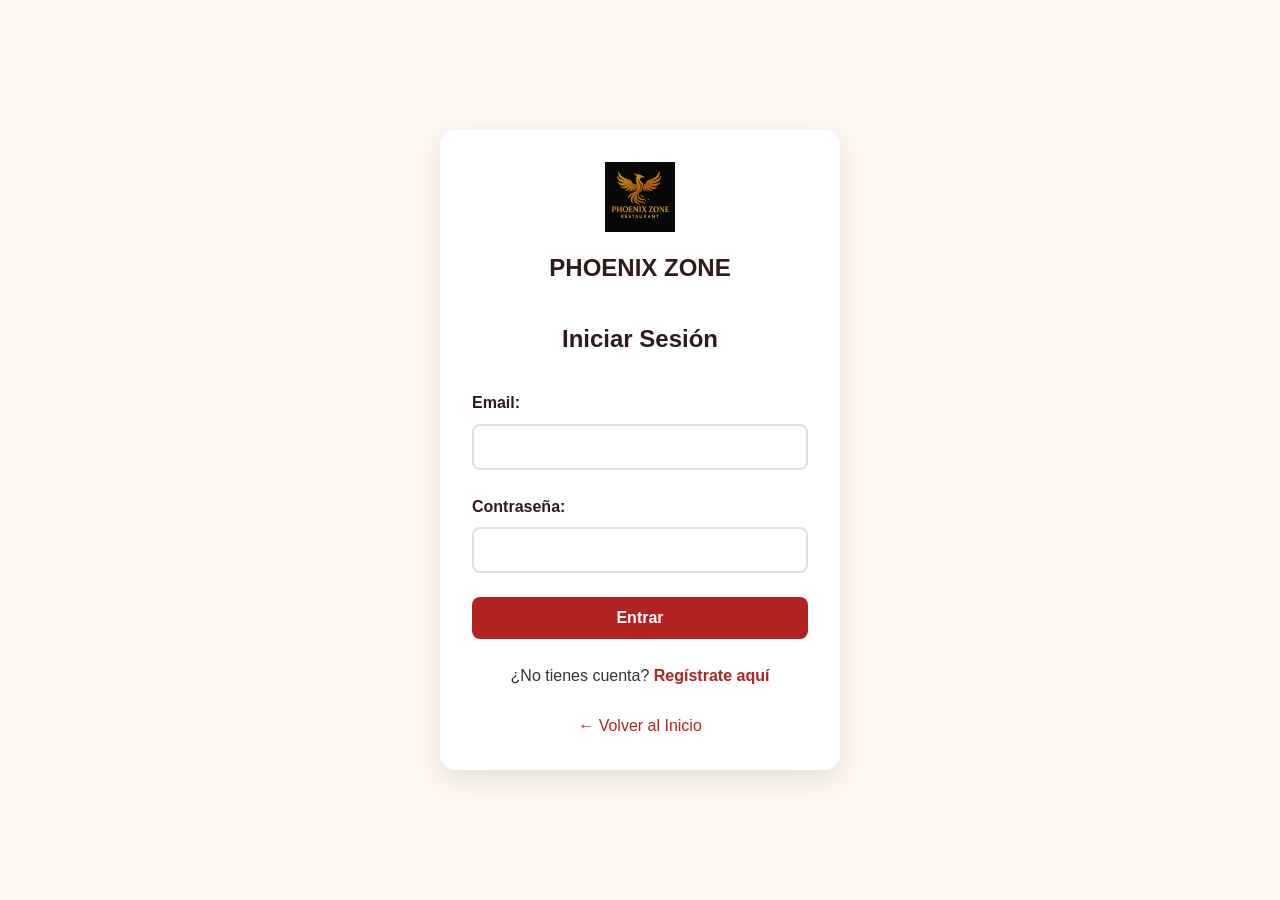
<file: Pagina/login.html>
<!DOCTYPE html>
<html lang="es">
<head>
    <meta charset="UTF-8">
    <meta name="viewport" content="width=device-width, initial-scale=1.0">
    <title>Login - PHOENIX ZONE</title>
    <link rel="stylesheet" href="css/style.css">
    <style>
        .login-logo img {
            height: 70px;
            width: auto;
            margin-bottom: 10px;
        }
    </style>
</head>
<body>
    <div class="login-container">
        <div class="login-box">
            <!-- Logo -->
            <div class="login-logo">
                <img src="images/logo.jpg" alt="PHOENIX ZONE">
                <h1>PHOENIX ZONE</h1>
            </div>

            <!-- Formulario Login -->
            <form id="loginForm" class="auth-form">
                <h2>Iniciar Sesión</h2>
                
                <div class="input-group">
                    <label>Email:</label>
                    <input type="email" id="loginEmail" required>
                </div>
                
                <div class="input-group">
                    <label>Contraseña:</label>
                    <input type="password" id="loginPassword" required>
                </div>
                
                <button type="submit" class="btn-primary">Entrar</button>
                
                <p class="auth-link">
                    ¿No tienes cuenta? 
                    <a href="#" onclick="mostrarRegistro()">Regístrate aquí</a>
                </p>
            </form>

            <!-- Formulario Registro -->
            <form id="registroForm" class="auth-form hidden">
                <h2>Crear Cuenta</h2>
                
                <div class="input-group">
                    <label>Nombre completo:</label>
                    <input type="text" id="regNombre" required>
                </div>
                
                <div class="input-group">
                    <label>Email:</label>
                    <input type="email" id="regEmail" required>
                </div>
                
                <div class="input-group">
                    <label>Teléfono:</label>
                    <input type="tel" id="regTelefono">
                </div>
                
                <div class="input-group">
                    <label>Contraseña:</label>
                    <input type="password" id="regPassword" required>
                </div>

                <div class="input-group">
                    <label>Confirmar Contraseña:</label>
                    <input type="password" id="registro-confirm-password" required>
                </div>
                
                <button type="submit" class="btn-primary">Registrarse</button>
                
                <p class="auth-link">
                    ¿Ya tienes cuenta? 
                    <a href="#" onclick="mostrarLogin()">Inicia sesión aquí</a>
                </p>
            </form>

            <a href="index.html" class="btn-volver">← Volver al Inicio</a>
        </div>
    </div>

    <!-- JavaScript organizado -->
    <script src="js/login.js"></script>
</body>
</html>
</file>
<file: Pagina/css/style.css>
/* style.css - Estilos completos mejorados */

/* Variables de colores */
:root {
    --color-rojo: #B22222;
    --color-naranja: #FF8C00;
    --color-oscuro: #2F1B1B;
    --color-claro: #FFF8F0;
    --color-blanco: #FFFFFF;
    --color-texto: #333333;
    --color-exito: #28a745;
    --color-error: #dc3545;
}

/* Reset básico */
* {
    margin: 0;
    padding: 0;
    box-sizing: border-box;
}

body {
    font-family: 'Arial', sans-serif;
    line-height: 1.6;
    color: var(--color-texto);
    background: var(--color-claro);
}

.container {
    max-width: 1200px;
    margin: 0 auto;
    padding: 0 20px;
}

/* ===== BANNER PROMOCIONAL ===== */
.promo-banner {
    background: linear-gradient(135deg, var(--color-naranja), var(--color-rojo));
    color: var(--color-blanco);
    text-align: center;
    padding: 10px;
    position: relative;
    font-weight: bold;
}

.promo-banner button {
    position: absolute;
    right: 15px;
    background: none;
    border: none;
    color: var(--color-blanco);
    cursor: pointer;
    font-size: 1.2rem;
}

/* ===== NAVEGACIÓN MEJORADA ===== */
.navbar {
    background: var(--color-oscuro);
    padding: 1rem 0;
    position: fixed;
    width: 100%;
    top: 0;
    z-index: 1000;
    box-shadow: 0 2px 10px rgba(0,0,0,0.3);
}

.nav-container {
    max-width: 1200px;
    margin: 0 auto;
    padding: 0 20px;
    display: flex;
    justify-content: space-between;
    align-items: center;
}

.logo {
    display: flex;
    align-items: center;
    color: var(--color-blanco);
}

.logo-img {
    height: 40px;
    margin-right: 10px;
}

.logo-text {
    font-size: 1.5rem;
    font-weight: bold;
}

.estado-restaurante {
    margin-left: 2rem;
}

#estado-texto {
    background: var(--color-exito);
    color: var(--color-blanco);
    padding: 5px 10px;
    border-radius: 20px;
    font-size: 0.8rem;
    font-weight: bold;
}

#estado-texto.cerrado {
    background: var(--color-error);
}

.nav-menu {
    display: flex;
    list-style: none;
    gap: 2rem;
    align-items: center;
}

.nav-menu a {
    color: var(--color-blanco);
    text-decoration: none;
    transition: color 0.3s;
}

.nav-menu a:hover {
    color: var(--color-naranja);
}

.login-btn a {
    background: var(--color-rojo);
    color: var(--color-blanco);
    padding: 0.5rem 1.5rem;
    border-radius: 20px;
    text-decoration: none;
    transition: background 0.3s;
}

.login-btn a:hover {
    background: var(--color-naranja);
}

.menu-toggle {
    display: none;
    background: none;
    border: none;
    color: var(--color-blanco);
    font-size: 1.5rem;
    cursor: pointer;
}

/* ===== HERO SECTION MEJORADA ===== */
.hero {
    background: linear-gradient(rgba(47, 27, 27, 0.8), rgba(178, 34, 34, 0.6)), url('../images/backgrounds/hero-bg.jpg');
    background-size: cover;
    background-position: center;
    background-attachment: fixed;
    height: 100vh;
    display: flex;
    align-items: center;
    justify-content: center;
    text-align: center;
    color: var(--color-blanco);
    margin-top: 0;
}

.hero-content h1 {
    font-size: 3.5rem;
    margin-bottom: 1rem;
    text-shadow: 2px 2px 4px rgba(0,0,0,0.5);
}

.hero-content p {
    font-size: 1.5rem;
    margin-bottom: 2rem;
    text-shadow: 1px 1px 2px rgba(0,0,0,0.5);
}

.hero-buttons {
    display: flex;
    gap: 1rem;
    justify-content: center;
    flex-wrap: wrap;
}

.cta-button {
    background: var(--color-naranja);
    color: var(--color-blanco);
    padding: 15px 30px;
    text-decoration: none;
    border-radius: 25px;
    font-size: 1.1rem;
    font-weight: bold;
    display: inline-block;
    transition: transform 0.3s, background 0.3s;
}

.cta-button:hover {
    background: var(--color-rojo);
    transform: translateY(-2px);
}

.cta-button.secondary {
    background: transparent;
    border: 2px solid var(--color-blanco);
}

.cta-button.secondary:hover {
    background: var(--color-blanco);
    color: var(--color-rojo);
}

/* ===== FEATURES SECTION ===== */
.features-section {
    padding: 80px 0;
    background: var(--color-blanco);
}

.features-grid {
    display: grid;
    grid-template-columns: repeat(auto-fit, minmax(250px, 1fr));
    gap: 2rem;
}

.feature-card {
    text-align: center;
    padding: 2rem;
    background: var(--color-claro);
    border-radius: 10px;
    transition: transform 0.3s;
}

.feature-card:hover {
    transform: translateY(-5px);
}

.feature-icon {
    font-size: 3rem;
    margin-bottom: 1rem;
}

.feature-card h3 {
    color: var(--color-oscuro);
    margin-bottom: 1rem;
}

.feature-card p {
    color: #666;
}

/* ===== MENÚ SECTION MEJORADA ===== */
.menu-section {
    padding: 80px 0;
    background: var(--color-claro);
}

.menu-section h2 {
    text-align: center;
    margin-bottom: 3rem;
    font-size: 2.5rem;
    color: var(--color-oscuro);
}

.menu-category {
    margin-bottom: 4rem;
}

.menu-category h3 {
    color: var(--color-rojo);
    margin-bottom: 2rem;
    font-size: 1.5rem;
    border-left: 4px solid var(--color-naranja);
    padding-left: 15px;
}

.menu-items {
    display: grid;
    grid-template-columns: repeat(auto-fit, minmax(300px, 1fr));
    gap: 2rem;
}

.menu-item {
    background: var(--color-blanco);
    padding: 1.5rem;
    border-radius: 10px;
    box-shadow: 0 5px 15px rgba(0,0,0,0.1);
    transition: transform 0.3s;
    border-left: 4px solid var(--color-naranja);
}

.menu-item:hover {
    transform: translateY(-5px);
}

.item-header {
    display: flex;
    justify-content: space-between;
    align-items: center;
    margin-bottom: 1rem;
}

.item-header h4 {
    color: var(--color-oscuro);
    font-size: 1.2rem;
}

.price {
    color: var(--color-rojo);
    font-weight: bold;
    font-size: 1.3rem;
}

.menu-item p {
    color: #666;
    margin-bottom: 1.5rem;
}

.btn-agregar {
    background: var(--color-naranja);
    color: var(--color-blanco);
    border: none;
    padding: 12px 20px;
    border-radius: 25px;
    cursor: pointer;
    font-weight: bold;
    width: 100%;
    transition: background 0.3s;
}

.btn-agregar:hover {
    background: var(--color-rojo);
}

/* ===== SECCIÓN RESEÑAS ===== */
.reseñas-section {
    padding: 80px 0;
    background: var(--color-blanco);
}

.reseñas-section h2 {
    text-align: center;
    margin-bottom: 3rem;
    color: var(--color-oscuro);
}

.reseñas-grid {
    display: grid;
    grid-template-columns: repeat(auto-fit, minmax(300px, 1fr));
    gap: 2rem;
}

.reseña-card {
    background: var(--color-claro);
    padding: 2rem;
    border-radius: 10px;
    text-align: center;
    box-shadow: 0 3px 10px rgba(0,0,0,0.1);
}

.estrellas {
    color: #FFD700;
    font-size: 1.5rem;
    margin-bottom: 1rem;
}

.reseña-card p {
    font-style: italic;
    margin-bottom: 1rem;
    color: #555;
}

.reseña-card span {
    color: var(--color-rojo);
    font-weight: bold;
}

/* ===== RESERVAS SECTION MEJORADA ===== */
.reservation-section {
    padding: 80px 0;
    background: var(--color-oscuro);
    color: var(--color-blanco);
}

.reservation-section h2 {
    text-align: center;
    margin-bottom: 1rem;
    color: var(--color-naranja);
    font-size: 2.5rem;
}

.reservation-section p {
    text-align: center;
    margin-bottom: 3rem;
    font-size: 1.2rem;
    opacity: 0.9;
}

.reservation-form {
    max-width: 800px;
    margin: 0 auto;
    background: rgba(255,255,255,0.1);
    padding: 2rem;
    border-radius: 15px;
    backdrop-filter: blur(10px);
}

.form-row {
    display: flex;
    gap: 1.5rem;
    margin-bottom: 1.5rem;
}

.form-group {
    flex: 1;
}

.form-group label {
    display: block;
    margin-bottom: 0.5rem;
    font-weight: bold;
    color: var(--color-naranja);
}

.form-group input,
.form-group select {
    width: 100%;
    padding: 12px;
    border: 1px solid rgba(255,255,255,0.3);
    border-radius: 8px;
    font-size: 1rem;
    background: rgba(255,255,255,0.9);
}

.submit-btn {
    width: 100%;
    background: linear-gradient(135deg, var(--color-naranja), var(--color-rojo));
    color: var(--color-blanco);
    border: none;
    padding: 15px;
    font-size: 1.2rem;
    border-radius: 25px;
    cursor: pointer;
    font-weight: bold;
    transition: transform 0.3s;
}

.submit-btn:hover {
    transform: translateY(-2px);
}

/* ===== CONTACTO SECTION MEJORADA ===== */
.contact-section {
    padding: 80px 0;
    background: var(--color-rojo);
    color: var(--color-blanco);
}

.contact-section h2 {
    text-align: center;
    margin-bottom: 3rem;
    font-size: 2.5rem;
}

.contact-grid {
    display: grid;
    grid-template-columns: repeat(auto-fit, minmax(250px, 1fr));
    gap: 2rem;
    margin-bottom: 3rem;
}

.contact-item {
    text-align: center;
    padding: 2rem;
    background: rgba(255,255,255,0.1);
    border-radius: 10px;
}

.contact-item h3 {
    color: var(--color-naranja);
    margin-bottom: 1rem;
}

.mapa-container {
    text-align: center;
    margin-top: 3rem;
}

.mapa-container h3 {
    margin-bottom: 1.5rem;
    color: var(--color-naranja);
}

.mapa {
    background: rgba(255,255,255,0.1);
    padding: 2rem;
    border-radius: 10px;
    max-width: 500px;
    margin: 0 auto;
}

.mapa p {
    margin-bottom: 0.5rem;
}

/* ===== NEWSLETTER SECTION ===== */
.newsletter-section {
    padding: 80px 0;
    background: var(--color-oscuro);
    color: var(--color-blanco);
}

.newsletter {
    text-align: center;
    max-width: 600px;
    margin: 0 auto;
}

.newsletter h3 {
    margin-bottom: 1rem;
    color: var(--color-naranja);
    font-size: 1.8rem;
}

.newsletter p {
    margin-bottom: 2rem;
    opacity: 0.9;
}

.newsletter-form {
    display: flex;
    gap: 10px;
    max-width: 400px;
    margin: 0 auto;
}

.newsletter-form input {
    flex: 1;
    padding: 12px;
    border: none;
    border-radius: 25px;
    font-size: 1rem;
}

.newsletter-form button {
    background: var(--color-naranja);
    color: var(--color-blanco);
    border: none;
    padding: 12px 25px;
    border-radius: 25px;
    cursor: pointer;
    font-weight: bold;
    transition: background 0.3s;
}

.newsletter-form button:hover {
    background: var(--color-rojo);
}

/* ===== FOOTER MEJORADO ===== */
.footer {
    background: var(--color-oscuro);
    color: var(--color-blanco);
    padding: 3rem 0 1rem;
}

.footer-content {
    display: flex;
    justify-content: space-between;
    align-items: center;
    margin-bottom: 2rem;
    flex-wrap: wrap;
    gap: 2rem;
}

.footer-info h3 {
    color: var(--color-naranja);
    margin-bottom: 0.5rem;
}

.footer-links {
    display: flex;
    gap: 2rem;
}

.footer-links a {
    color: var(--color-blanco);
    text-decoration: none;
    transition: color 0.3s;
}

.footer-links a:hover {
    color: var(--color-naranja);
}

.footer-bottom {
    border-top: 1px solid rgba(255,255,255,0.1);
    padding-top: 1rem;
    text-align: center;
    color: #999;
}

/* ===== BOTONES FLOTANTES ===== */
.whatsapp-btn {
    position: fixed;
    bottom: 100px;
    left: 20px;
    background: #25D366;
    color: white;
    padding: 15px 20px;
    border-radius: 50px;
    text-decoration: none;
    box-shadow: 0 4px 15px rgba(0,0,0,0.2);
    z-index: 998;
    font-weight: bold;
    transition: transform 0.3s;
}

.whatsapp-btn:hover {
    transform: scale(1.1);
}

/* ===== PÁGINAS DE USUARIO ===== */

/* Login Page */
.login-container {
    min-height: 100vh;
    background: var(--color-claro);
    display: flex;
    align-items: center;
    justify-content: center;
    padding: 20px;
}

.login-box {
    background: var(--color-blanco);
    padding: 2rem;
    border-radius: 15px;
    box-shadow: 0 10px 30px rgba(0,0,0,0.1);
    width: 100%;
    max-width: 400px;
}

.login-logo {
    text-align: center;
    margin-bottom: 2rem;
}

.login-logo img {
    height: 60px;
    margin-bottom: 10px;
}

.login-logo h1 {
    color: var(--color-oscuro);
    font-size: 1.5rem;
}

.auth-form h2 {
    text-align: center;
    margin-bottom: 2rem;
    color: var(--color-oscuro);
}

.input-group {
    margin-bottom: 1.5rem;
}

.input-group label {
    display: block;
    margin-bottom: 0.5rem;
    font-weight: bold;
    color: var(--color-oscuro);
}

.input-group input {
    width: 100%;
    padding: 12px;
    border: 2px solid #e0e0e0;
    border-radius: 8px;
    font-size: 1rem;
    transition: border-color 0.3s;
}

.input-group input:focus {
    border-color: var(--color-rojo);
    outline: none;
}

.btn-primary {
    background: var(--color-rojo);
    color: var(--color-blanco);
    border: none;
    padding: 12px;
    border-radius: 8px;
    cursor: pointer;
    font-size: 1rem;
    width: 100%;
    font-weight: bold;
    transition: background 0.3s;
}

.btn-primary:hover {
    background: var(--color-naranja);
}

.auth-link {
    text-align: center;
    margin-top: 1.5rem;
}

.auth-link a {
    color: var(--color-rojo);
    text-decoration: none;
    font-weight: bold;
}

.auth-link a:hover {
    text-decoration: underline;
}

.btn-volver {
    display: block;
    text-align: center;
    margin-top: 1.5rem;
    color: var(--color-rojo);
    text-decoration: none;
}

/* Perfil Page */
.perfil-page {
    padding: 100px 0 50px;
}

.perfil-page h1 {
    text-align: center;
    margin-bottom: 3rem;
    color: var(--color-oscuro);
}

.perfil-info {
    display: grid;
    grid-template-columns: 2fr 1fr;
    gap: 2rem;
    margin-bottom: 3rem;
}

.info-card, .stats-card {
    background: var(--color-blanco);
    padding: 2rem;
    border-radius: 15px;
    box-shadow: 0 5px 15px rgba(0,0,0,0.1);
}

.info-card h3, .stats-card h3 {
    color: var(--color-rojo);
    margin-bottom: 1.5rem;
    border-bottom: 2px solid var(--color-claro);
    padding-bottom: 0.5rem;
}

.info-item {
    display: flex;
    justify-content: space-between;
    padding: 1rem 0;
    border-bottom: 1px solid #eee;
}

.info-item:last-child {
    border-bottom: none;
}

.stats {
    display: grid;
    gap: 1rem;
}

.stat {
    text-align: center;
    padding: 1.5rem;
    background: var(--color-claro);
    border-radius: 10px;
}

.stat-number {
    font-size: 2.5rem;
    font-weight: bold;
    color: var(--color-rojo);
}

.stat-label {
    color: #666;
    font-size: 0.9rem;
}

.perfil-actions {
    display: flex;
    gap: 1rem;
    justify-content: center;
    flex-wrap: wrap;
}

.btn-secondary {
    background: #666;
    color: var(--color-blanco);
    padding: 12px 25px;
    border-radius: 25px;
    text-decoration: none;
    transition: background 0.3s;
}

.btn-secondary:hover {
    background: #555;
}

/* Reservas Page */
.reservas-page {
    padding: 100px 0 50px;
}

.reservas-page h1 {
    text-align: center;
    margin-bottom: 3rem;
    color: var(--color-oscuro);
}

.reservas-list {
    display: grid;
    gap: 1.5rem;
    margin-bottom: 3rem;
}

.reserva-item {
    background: var(--color-blanco);
    padding: 1.5rem;
    border-radius: 10px;
    box-shadow: 0 3px 10px rgba(0,0,0,0.1);
    border-left: 4px solid var(--color-naranja);
}

.reserva-header {
    display: flex;
    justify-content: space-between;
    align-items: center;
    margin-bottom: 1rem;
}

.reserva-header h3 {
    color: var(--color-oscuro);
}

.estado {
    padding: 0.5rem 1rem;
    border-radius: 20px;
    font-size: 0.8rem;
    font-weight: bold;
}

.estado.confirmada {
    background: #d4edda;
    color: #155724;
}

.estado.pendiente {
    background: #fff3cd;
    color: #856404;
}

.reserva-vacia {
    text-align: center;
    padding: 3rem;
    color: #666;
}

.page-actions {
    display: flex;
    gap: 1rem;
    justify-content: center;
    flex-wrap: wrap;
}

/* Admin Page */
.admin-page {
    padding: 100px 0 50px;
}

.admin-page h1 {
    text-align: center;
    margin-bottom: 3rem;
    color: var(--color-oscuro);
}

.admin-stats {
    display: grid;
    grid-template-columns: repeat(auto-fit, minmax(200px, 1fr));
    gap: 2rem;
    margin-bottom: 3rem;
}

.admin-stat-card {
    background: var(--color-blanco);
    padding: 2rem;
    border-radius: 10px;
    box-shadow: 0 3px 10px rgba(0,0,0,0.1);
    text-align: center;
}

.admin-stat-number {
    font-size: 2.5rem;
    font-weight: bold;
    color: var(--color-rojo);
    margin-bottom: 0.5rem;
}

.admin-actions-grid {
    display: grid;
    grid-template-columns: repeat(auto-fit, minmax(250px, 1fr));
    gap: 1.5rem;
}

.admin-action-btn {
    background: var(--color-blanco);
    border: 2px solid var(--color-rojo);
    color: var(--color-rojo);
    padding: 2rem;
    border-radius: 10px;
    cursor: pointer;
    font-size: 1.1rem;
    font-weight: bold;
    transition: all 0.3s;
    text-align: center;
}

.admin-action-btn:hover {
    background: var(--color-rojo);
    color: var(--color-blanco);
}

/* Utilidades */
.hidden {
    display: none !important;
}

.nav-menu .active {
    color: var(--color-naranja);
    font-weight: bold;
}

/* Notificaciones */
.notificacion {
    position: fixed;
    top: 20px;
    right: 20px;
    padding: 1rem 1.5rem;
    border-radius: 8px;
    color: white;
    font-weight: bold;
    z-index: 10000;
    animation: slideInRight 0.3s ease;
}

.notificacion.success {
    background: var(--color-exito);
}

.notificacion.error {
    background: var(--color-error);
}

@keyframes slideInRight {
    from {
        transform: translateX(100%);
        opacity: 0;
    }
    to {
        transform: translateX(0);
        opacity: 1;
    }
}

/* ===== RESPONSIVE ===== */
@media (max-width: 768px) {
    .menu-toggle {
        display: block;
    }
    
    .nav-menu {
        display: none;
        position: absolute;
        top: 100%;
        left: 0;
        width: 100%;
        background: var(--color-oscuro);
        flex-direction: column;
        padding: 1rem;
    }
    
    .nav-menu.active {
        display: flex;
    }
    
    .estado-restaurante {
        display: none;
    }
    
    .hero-content h1 {
        font-size: 2.5rem;
    }
    
    .hero-buttons {
        flex-direction: column;
        align-items: center;
    }
    
    .form-row {
        flex-direction: column;
        gap: 1rem;
    }
    
    .perfil-info {
        grid-template-columns: 1fr;
    }
    
    .footer-content {
        flex-direction: column;
        text-align: center;
    }
    
    .footer-links {
        justify-content: center;
    }
    
    .newsletter-form {
        flex-direction: column;
    }
    
    .whatsapp-btn {
        bottom: 80px;
        left: 10px;
        padding: 12px 15px;
        font-size: 0.9rem;
    }
}

@media (max-width: 480px) {
    .container {
        padding: 0 15px;
    }
    
    .hero-content h1 {
        font-size: 2rem;
    }
    
    .menu-items {
        grid-template-columns: 1fr;
    }
    
    .features-grid {
        grid-template-columns: 1fr;
    }
    
    .reseñas-grid {
        grid-template-columns: 1fr;
    }
}
</file>
